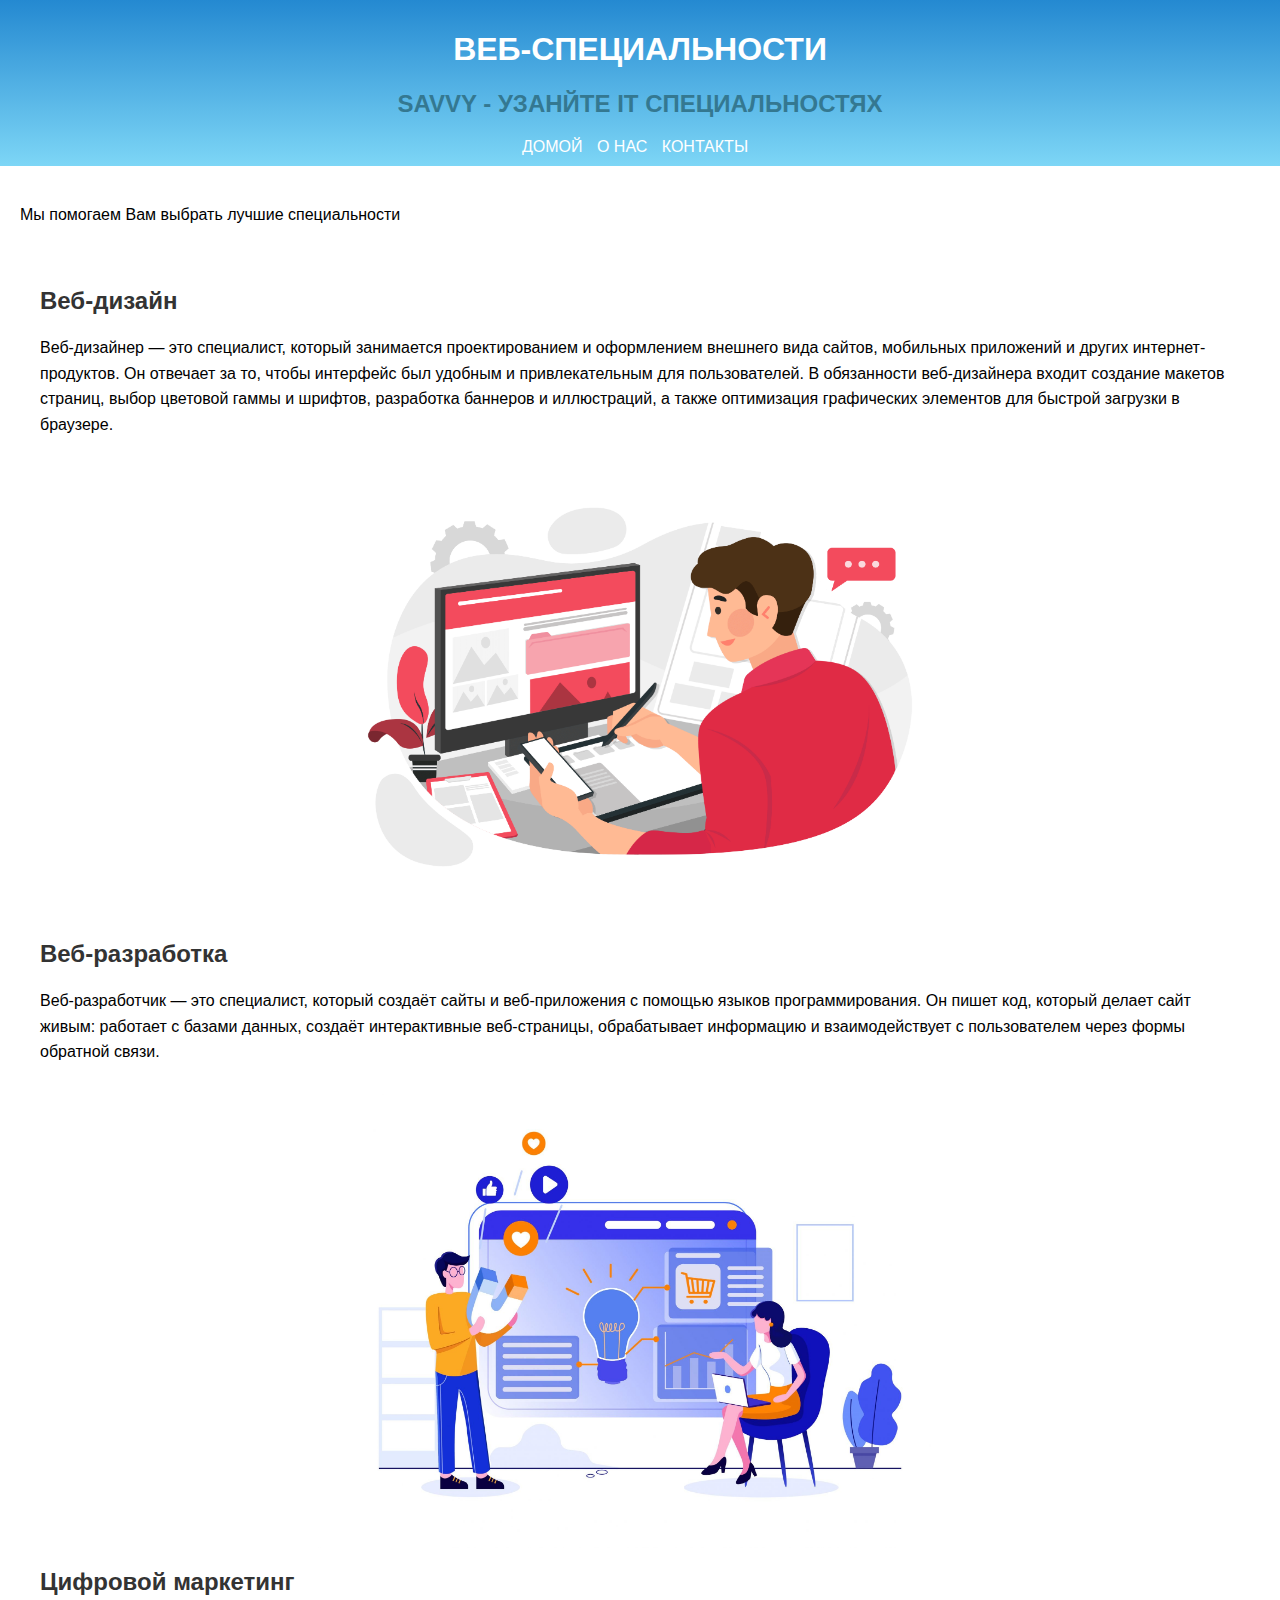
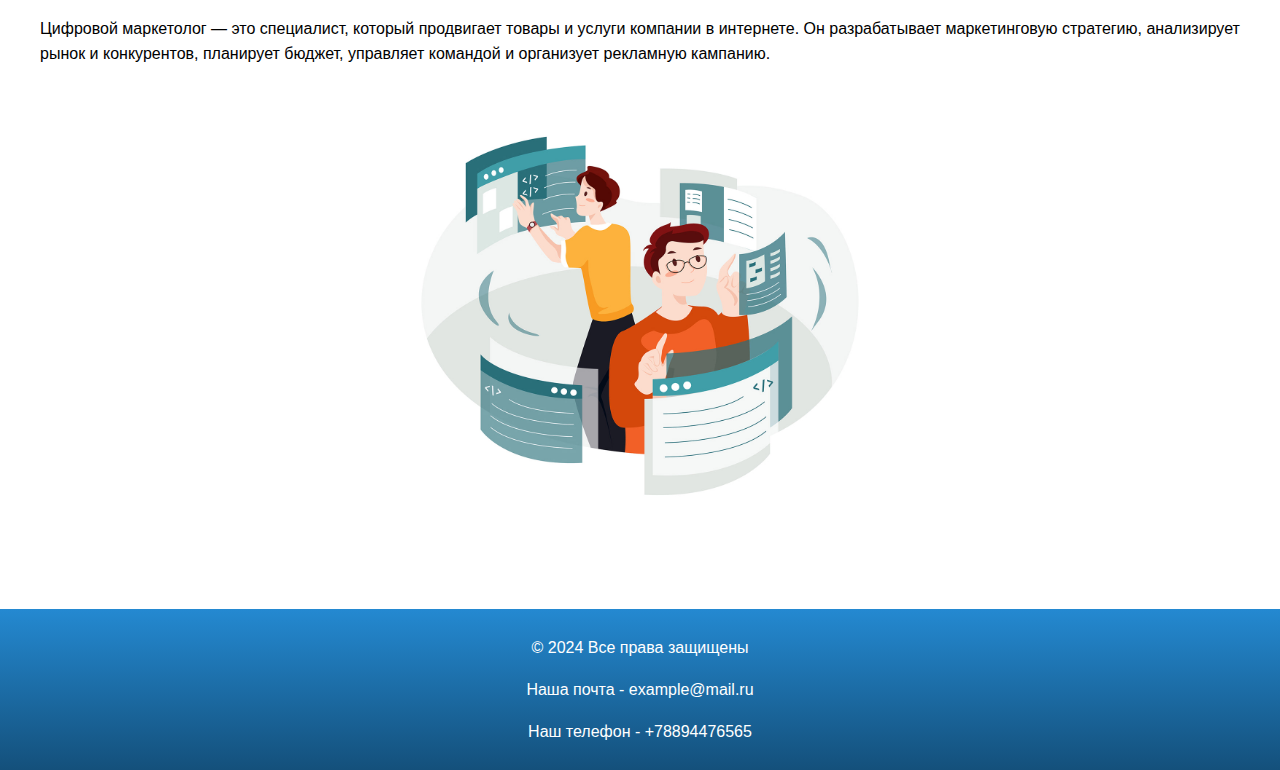
<file: about.html>
<!DOCTYPE html>
<html lang="ru">
<head>
    <meta charset="UTF-8">
    <meta name="viewport" content="width=device-width, initial-scale=1.0">
    <title>Savvy</title>
    <link rel="stylesheet" href="style.css">
    <script defer src="script.js"></script>
</head>
<body>
    <header>
        <h1>ВЕБ-СПЕЦИАЛЬНОСТИ</h1>
        <h2 class="header">SAVVY - УЗАНЙТЕ IT СПЕЦИАЛЬНОСТЯХ</h2>
        <nav>
            <ul>
                <li><a href="home.html">ДОМОЙ</a></li>
                <li><a href="about.html">О НАС</a></li>
                <li><a href="index.html">КОНТАКТЫ</a></li>
            </ul>
        </nav>
    </header>
    
    <main>
        
        <section>
            <p>Мы помогаем Вам выбрать лучшие специальности </p>
        </section>

        <main>
            <section>
                <h2>Веб-дизайн</h2>
                <p>Веб-дизайнер — это специалист, который занимается проектированием и оформлением внешнего вида сайтов, мобильных приложений и других интернет-продуктов. Он отвечает за то, чтобы интерфейс был удобным и привлекательным для пользователей. В обязанности веб-дизайнера входит создание макетов страниц, выбор цветовой гаммы и шрифтов, разработка баннеров и иллюстраций, а также оптимизация графических элементов для быстрой загрузки в браузере.</p>
                <img src="web-design-herndon-va.png" alt="">
            </section>
            
            <section>
                <h2>Веб-разработка</h2>
                <p>Веб-разработчик — это специалист, который создаёт сайты и веб-приложения с помощью языков программирования. Он пишет код, который делает сайт живым: работает с базами данных, создаёт интерактивные веб-страницы, обрабатывает информацию и взаимодействует с пользователем через формы обратной связи.</p>
                <img src="hl_m47_01-scaled.jpg" alt="">
            </section>
            
            <section>
                <h2>Цифровой маркетинг</h2>
                <p>Цифровой маркетолог — это специалист, который продвигает товары и услуги компании в интернете. Он разрабатывает маркетинговую стратегию, анализирует рынок и конкурентов, планирует бюджет, управляет командой и организует рекламную кампанию.</p>
                <img src="49f90e117072149.606eb90f69f86.jpg" alt="">
            </section>
        </main>
    </main>
    
    <footer>
        <p>&copy; 2024 Все права защищены</p>
        <p>Наша почта - example@mail.ru</p>
        <p>Наш телефон - +78894476565</p>
    </footer>
</body>
</html>
</file>
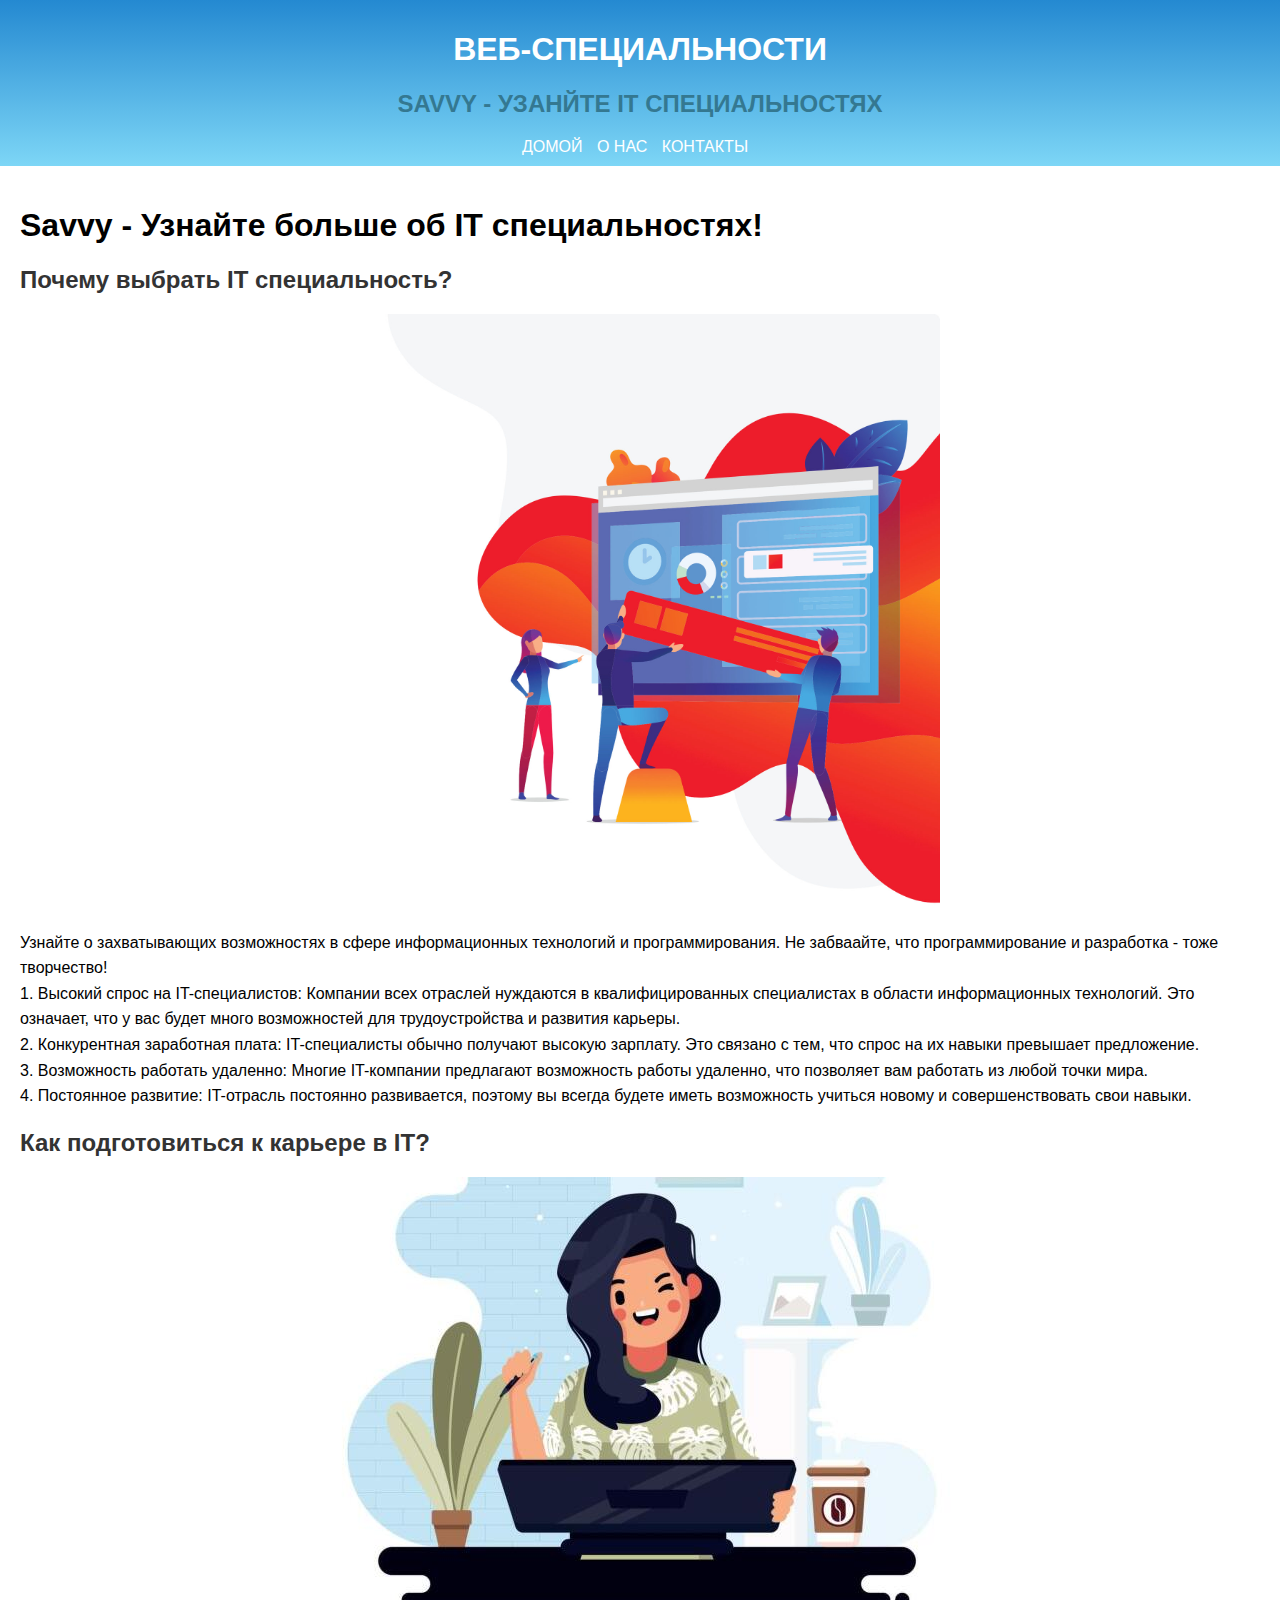
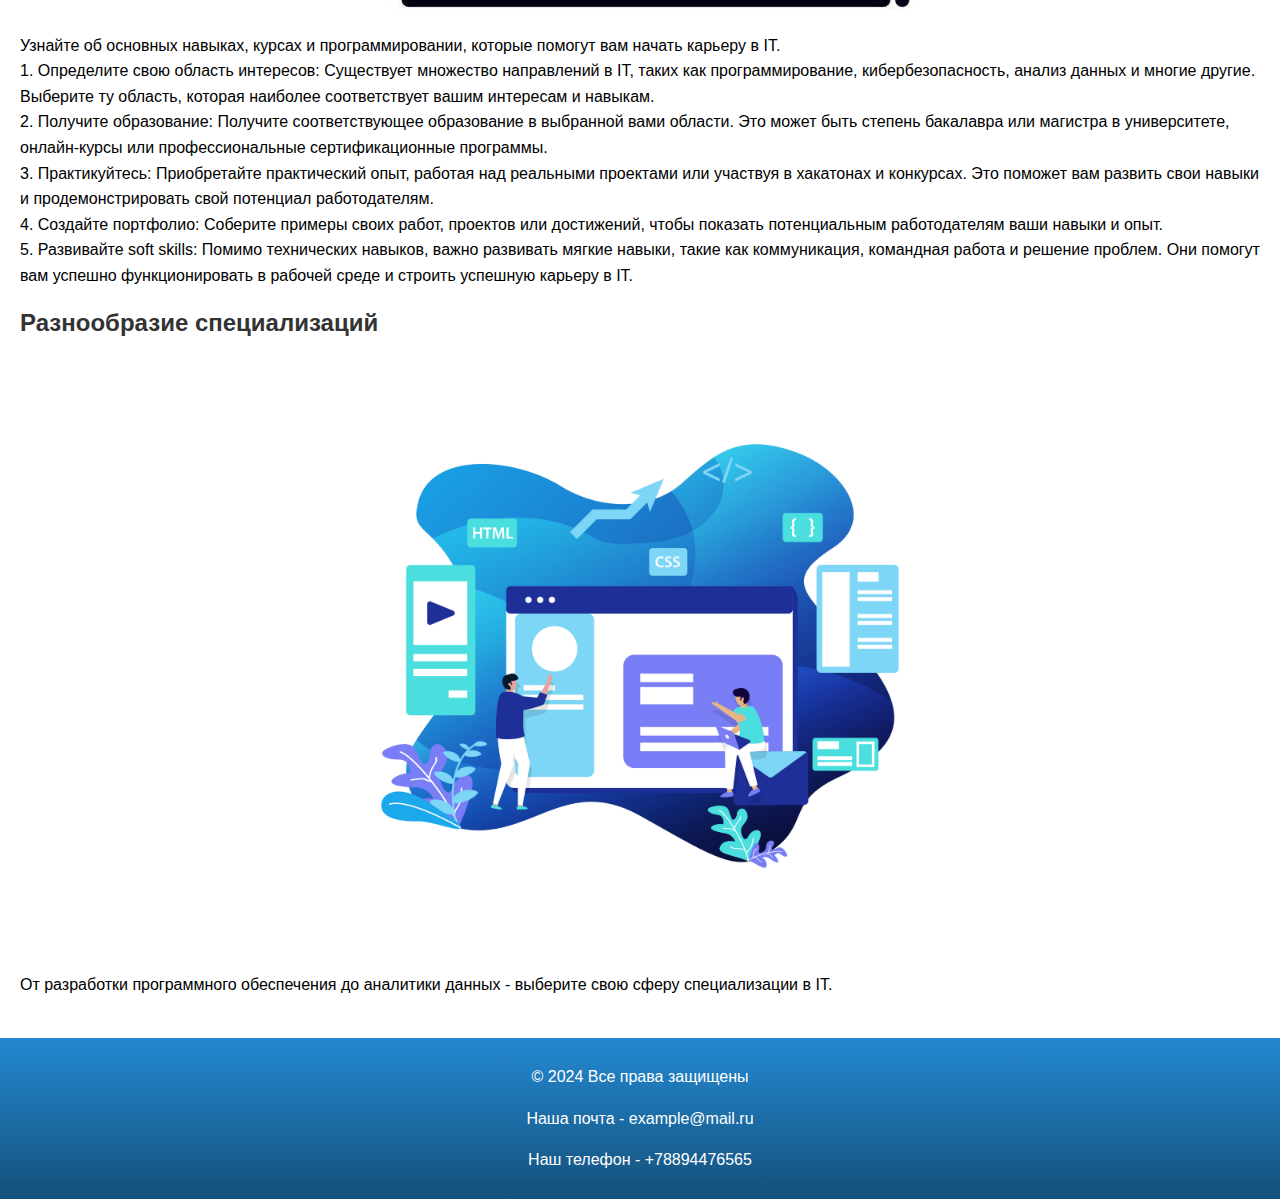
<file: home.html>
<!DOCTYPE html>
<html lang="ru">
<head>
    <meta charset="UTF-8">
    <meta name="viewport" content="width=device-width, initial-scale=1.0">
    <title>Savvy</title>
    <link rel="stylesheet" href="style.css">
    <script defer src="script.js"></script>
</head>
<body>
    <header>
        <h1>ВЕБ-СПЕЦИАЛЬНОСТИ</h1>
        <h2 class="header">SAVVY - УЗАНЙТЕ IT СПЕЦИАЛЬНОСТЯХ</h2>
        <nav>
            <ul>
                <li><a href="home.html">ДОМОЙ</a></li>
                <li><a href="about.html">О НАС</a></li>
                <li><a href="index.html">КОНТАКТЫ</a></li>
            </ul>
        </nav>
    </header>

    <main>
    <h1>Savvy - Узнайте больше об IT специальностях!</h1>


    <section>
        <h2>Почему выбрать IT специальность?</h2>
        <img src="rrtsp.jpg" alt="">
        <p>Узнайте о захватывающих возможностях в сфере информационных технологий и программирования. Не забваайте, что программирование и разработка - тоже творчество! <br>
            1. Высокий спрос на IT-специалистов: Компании всех отраслей нуждаются в квалифицированных специалистах в области информационных технологий. Это означает, что у вас будет много возможностей для трудоустройства и развития карьеры.  <br>

            2. Конкурентная заработная плата: IT-специалисты обычно получают высокую зарплату. Это связано с тем, что спрос на их навыки превышает предложение. <br>

            3. Возможность работать удаленно: Многие IT-компании предлагают возможность работы удаленно, что позволяет вам работать из любой точки мира. <br>

            4. Постоянное развитие: IT-отрасль постоянно развивается, поэтому вы всегда будете иметь возможность учиться новому и совершенствовать свои навыки.
        </p>
    </section>

    <section>
        <h2>Как подготовиться к карьере в IT?</h2>

        <img src="working.jpg" alt="">
        <p>Узнайте об основных навыках, курсах и программировании, которые помогут вам начать карьеру в IT. <br> 
            1. Определите свою область интересов: Существует множество направлений в IT, таких как программирование, кибербезопасность, анализ данных и многие другие. Выберите ту область, которая наиболее соответствует вашим интересам и навыкам. <br>

            2. Получите образование: Получите соответствующее образование в выбранной вами области. Это может быть степень бакалавра или магистра в университете, онлайн-курсы или профессиональные сертификационные программы. <br>
            
            3. Практикуйтесь: Приобретайте практический опыт, работая над реальными проектами или участвуя в хакатонах и конкурсах. Это поможет вам развить свои навыки и продемонстрировать свой потенциал работодателям. <br>
            
            4. Создайте портфолио: Соберите примеры своих работ, проектов или достижений, чтобы показать потенциальным работодателям ваши навыки и опыт. <br>
            
            5. Развивайте soft skills: Помимо технических навыков, важно развивать мягкие навыки, такие как коммуникация, командная работа и решение проблем. Они помогут вам успешно функционировать в рабочей среде и строить успешную карьеру в IT.</p>
    </section>

    <section>
        <h2>Разнообразие специализаций</h2>
        <img src="project.png" alt="">
        <p>От разработки программного обеспечения до аналитики данных - выберите свою сферу специализации в IT.</p>
    </section>

    
</main>
    
    <footer>
        <p>&copy; 2024 Все права защищены</p>
        <p>Наша почта - example@mail.ru</p>
        <p>Наш телефон - +78894476565</p>
    </footer>
</body>
</html>
</file>
<file: style.css>
/* Общие стили */
body {
    font-family: Verdana, Geneva, Tahoma, sans-serif;
    margin: 0;
    padding: 0;
    
}

header {
    background: linear-gradient( #2489D1, #7DD6F6);
    color: #fff;
    text-align: center;
    padding: 10px 0;
}

nav ul {
    list-style-type: none;
    padding: 0;
    margin: 0;
}

nav ul li {
    display: inline;
    margin-right: 10px;
}

nav a {
    text-decoration: none;
    color: #fff;
}

main {
    padding: 20px;
}

section {
    margin-bottom: 20px;
}

.header {
    color: #347891;
}

p {
    line-height: 1.6;
}

img {
    max-width: 700px;
    max-height: 600px;
    height: auto;
    display: block;
    margin: 10px auto;
}

footer {
    background: linear-gradient(#2489D1, #14507b););
    color: #fff;
    text-align: center;
    padding: 10px 0;
}



.container {
    max-width: 400px;
    margin: 50px auto;
    padding: 20px;
    background-color: #fff;
    border-radius: 5px;
    box-shadow: 0 2px 5px rgba(0, 0, 0, 0.1);
}

h2 {
    /* text-align: center; */
    color: #333;
}

form {
    margin-top: 20px;
}

label {
    display: block;
    margin-bottom: 5px;
}

input,
textarea {
    width: 100%;
    padding: 8px;
    margin-bottom: 10px;
    border: 1px solid #ccc;
    border-radius: 4px;
}

button {
    width: 100%;
    padding: 10px;
    background-color: #2489D1;
    color: #fff;
    border: none;
    border-radius: 4px;
    cursor: pointer;
}

button:hover {
    background-color: #555;
}


.form{
    text-align: center;
}
</file>
